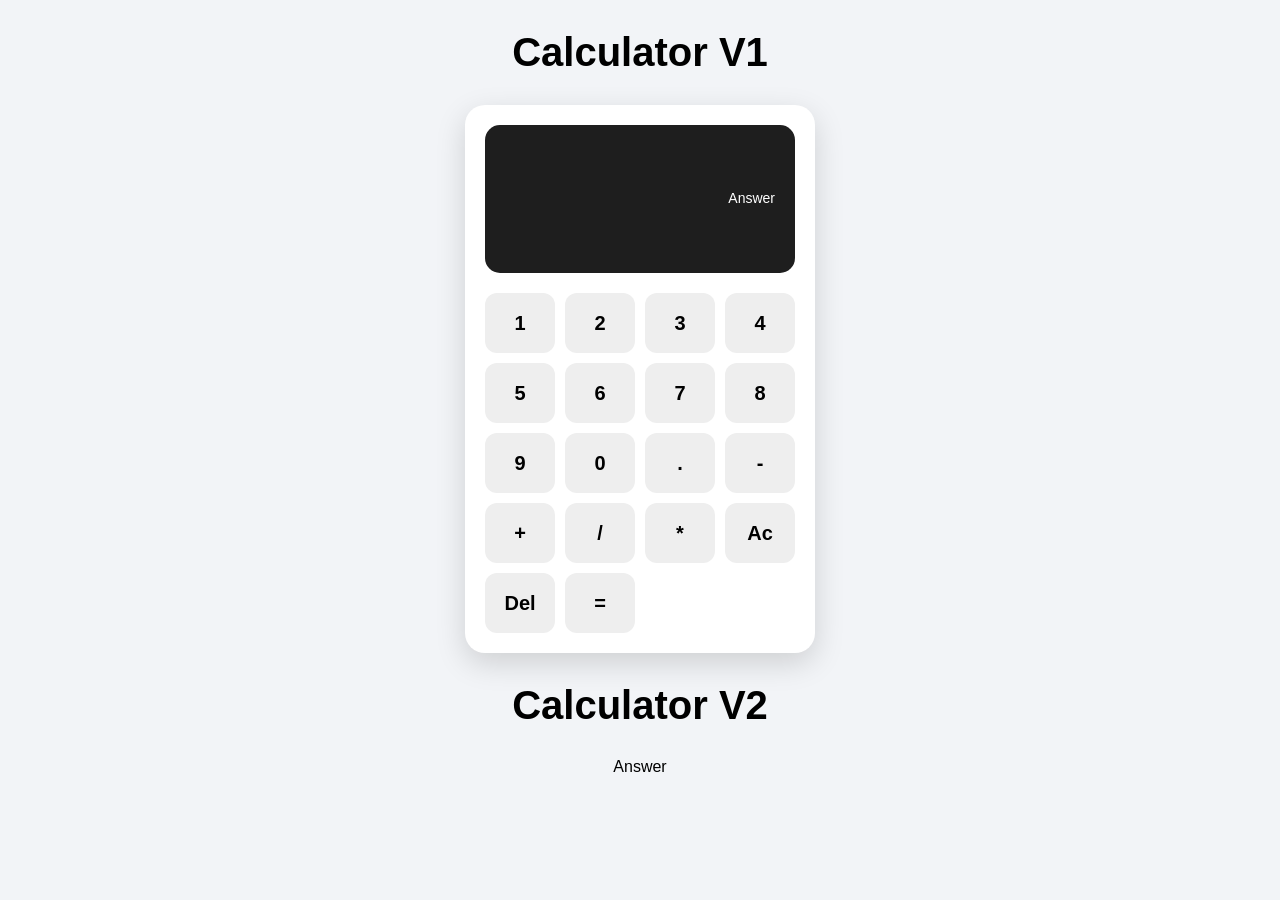
<file: Calculator/index.html>
<!DOCTYPE html>
<html lang="en">
<head>
    <meta charset="UTF-8">
    <meta name="viewport" content="width=device-width, initial-scale=1.0">
    <title>Document</title>
    <link rel="stylesheet" href="index.css">
</head>
<body>

<h1>Calculator V1</h1>
<div id="main">

    <div id="display">

        <div id="problem"></div>

        <div id="answerTitle">Answer</div>

        <div id="answer"></div>

    </div>

    <div id="controls"></div>

</div>
<h1>Calculator V2</h1>
<div id="main2">

<div id="display2">

        <div id="problem2"></div>

        <div id="answerTitle2">Answer</div>

        <div id="answer2"></div>

    </div>

    <div id="controls2"></div>


</div>

     
   <script src="index.js"></script>
</body>
</html>
</file>
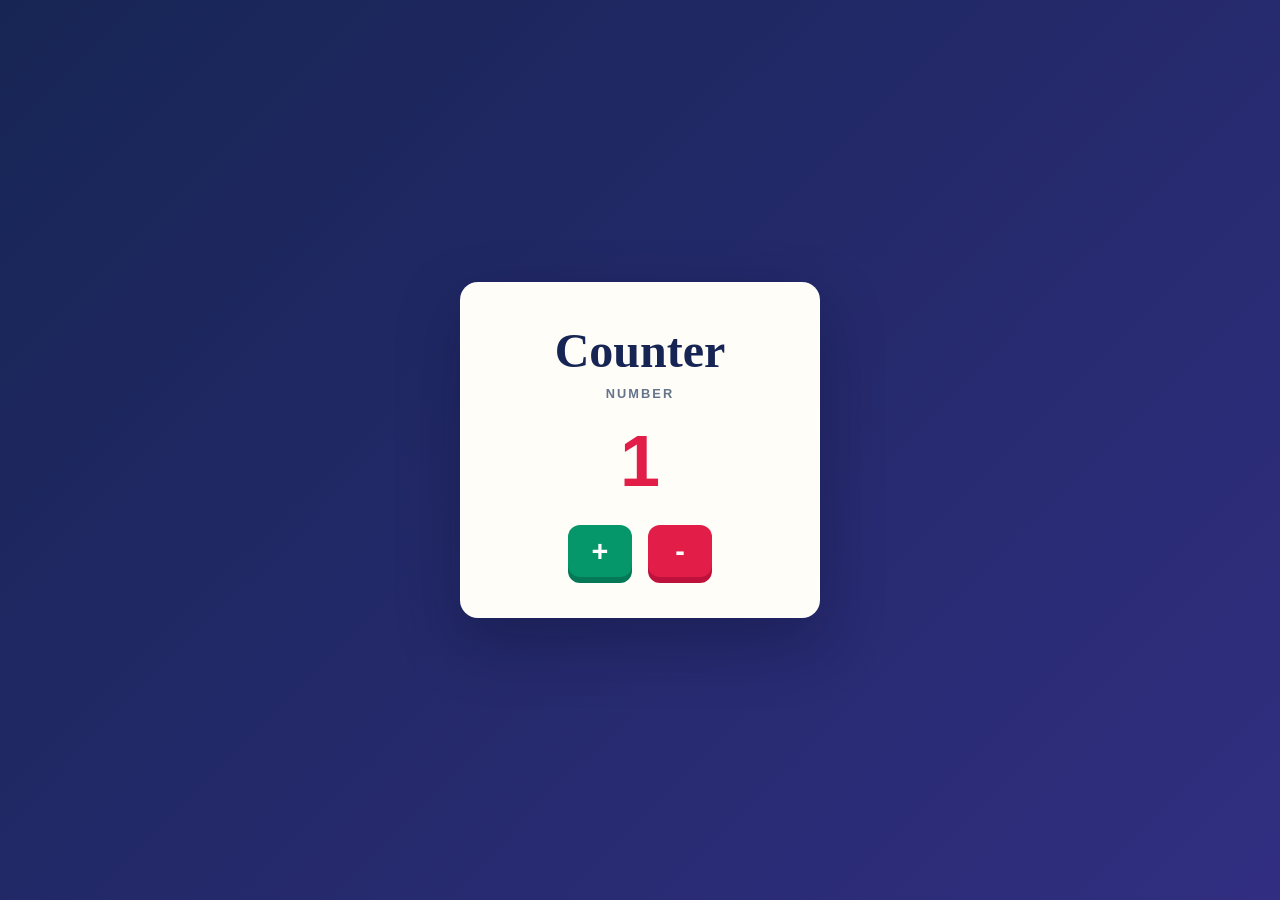
<file: COUNTER&NUMBER TRAKER/index.html>
<!DOCTYPE html>
<html lang="en">
<head>
    <meta charset="UTF-8">
    <meta name="viewport" content="width=device-width, initial-scale=1.0">
    <title>Document</title>
    <link rel="stylesheet" href="./index.css">
</head>
<body>
    <div>
        <h1>Counter</h1>
        <h2>number</h2>
        <div id ="number">1</div>
        <button id ="bt1">+</button>
        <button id="bt2">-</button>
    </div>
    <script src="./index.js"></script>
</body>
</html>
</file>
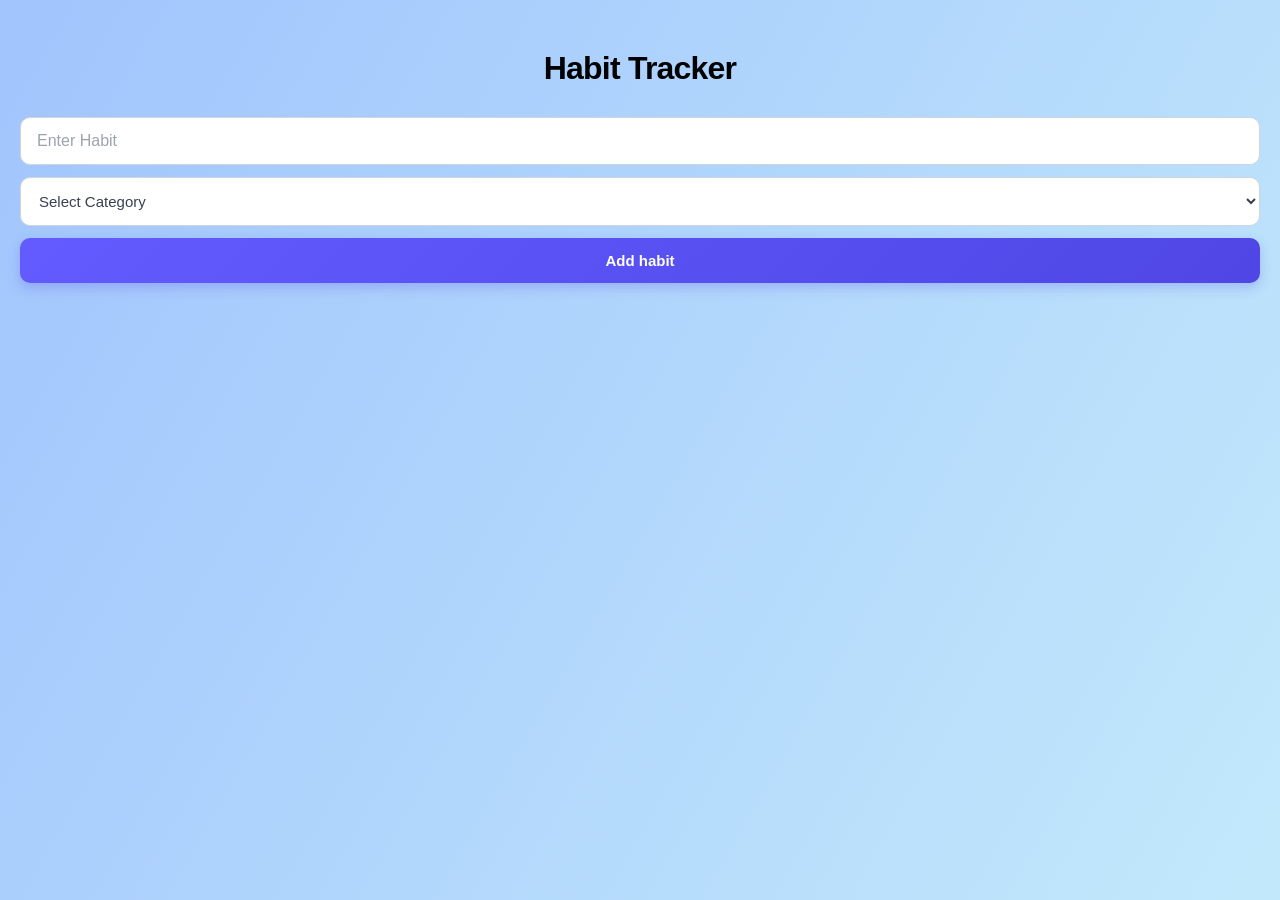
<file: HabitTracker/index.html>
<!DOCTYPE html>
<html lang="en">
<head>
    <meta charset="UTF-8">
    <meta name="viewport" content="width=device-width, initial-scale=1.0">
    <title>Document</title>
    <link rel="stylesheet" href="index.css">
</head>
<body>
      <center><h1>Habit Tracker</h1></center>
      <div id="Main">
        <input type="text" id="habitInput" required placeholder="Enter Habit">
        <select id="habitCategory" required>
    <option value="">Select Category</option>
    <option value="health">Health</option>
    <option value="fitness">Fitness</option>
    <option value="study">Study</option>
    <option value="work">Work</option>
    <option value="personal">Personal</option>
    <option value="finance">Finance</option>
    <option value="sleep">Sleep</option>
    <option value="mindfulness">Mindfulness</option>
    <option value="hobbies">Hobbies</option>
    <option value="social">Social</option>
</select>
        <button id="bt1"> Add habit</button>
       


              </div>
    <script src="index.js"></script>
</body>
</html>
</file>
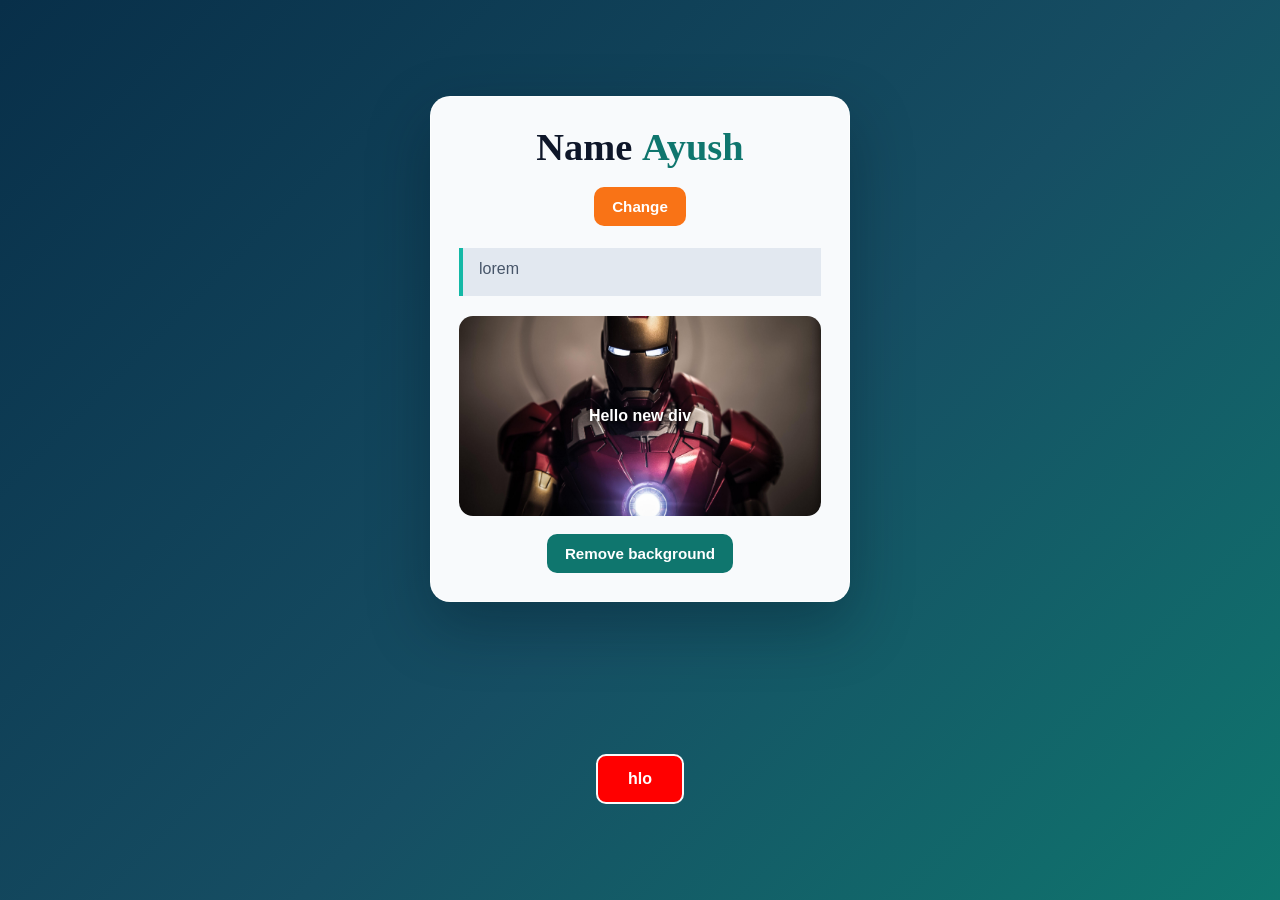
<file: Profile Card/index.html>
<!DOCTYPE html>
<html lang="en">
<head>
    <meta charset="UTF-8">
    <meta name="viewport" content="width=device-width, initial-scale=1.0">
    <title>Document</title>
    <link rel="stylesheet" href="index.css">
   
</head>
<body>
  

<div  id ="profile" class="profile-card">
     
      <div>
        <h1>Name  </h1> <h1 id="name"> Ayush </h1>
         <button id="button">Change </button>
        
      </div>
     
   </div>
     
     













    <script src="index.js"></script>
</body>
</html>
</file>
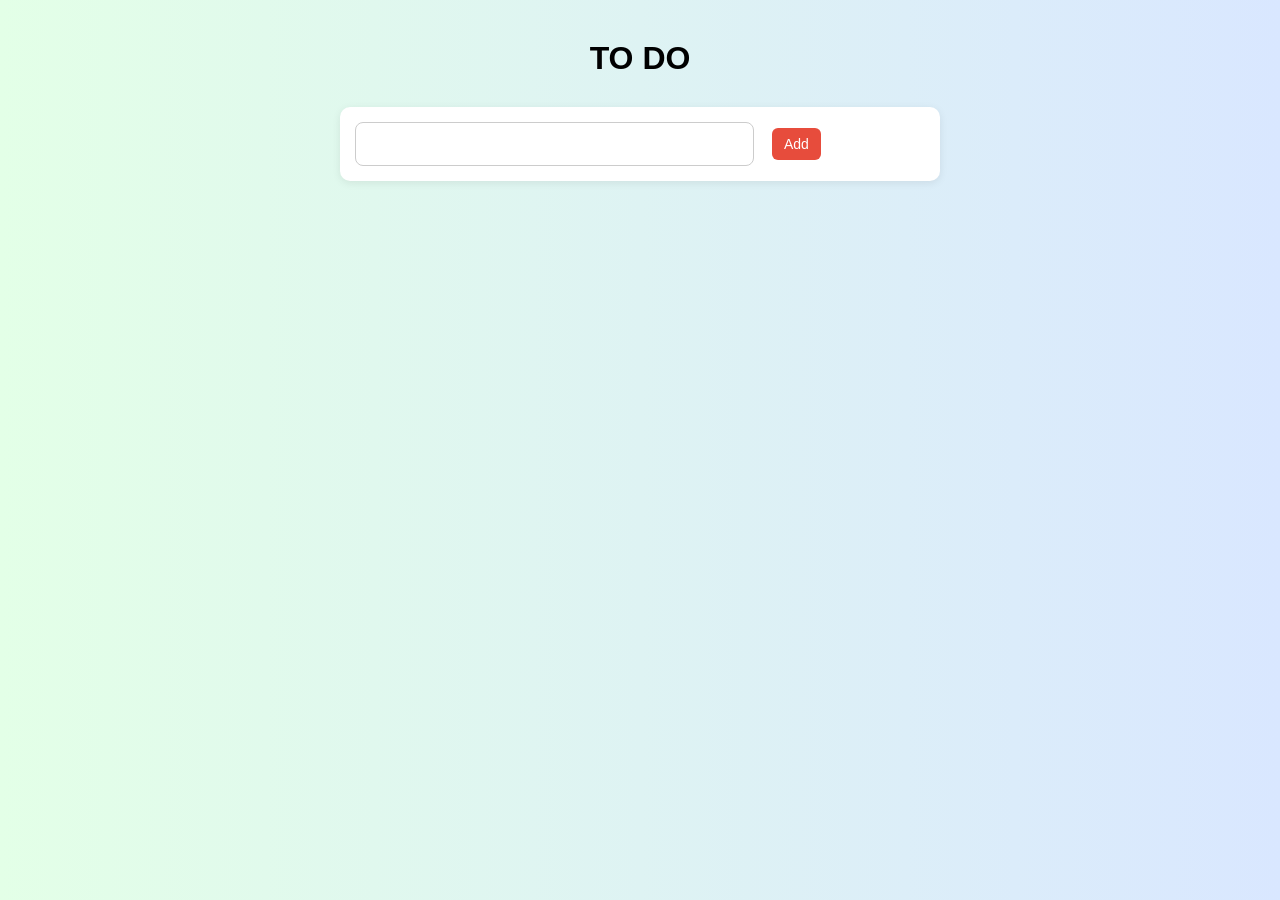
<file: todo tracker/index.html>
<!DOCTYPE html>
<html lang="en">
<head>
    <meta charset="UTF-8">
    <meta name="viewport" content="width=device-width, initial-scale=1.0">
    <title>Document</title>
    <link rel="stylesheet" href="index.css">
</head>
<body>
    <center><h1>TO DO</h1></center>
    <div id="main">
      <div>
        <input type="text" id='input'>
         <button id="bt1">Add</button>
      </div>






    </div>

    <script src="index.js"></script>
</body>
</html>
</file>
<file: Calculator/index.css>
* {
    margin: 0;
    padding: 0;
    box-sizing: border-box;
}

body {
    min-height: 100vh;
    background: #f2f4f7;
    font-family: Arial, sans-serif;

    display: flex;
    flex-direction: column;
    align-items: center;
}

/* Heading */

h1 {
    margin-top: 30px;
    margin-bottom: 30px;
    font-size: 40px;
    text-align: center;
}

/* Calculator */

#main {
    width: 350px;
    background: white;
    padding: 20px;
    border-radius: 20px;
    box-shadow: 0 10px 30px rgba(0, 0, 0, 0.15);
}

/* Display */
#answerTitle {
    color: white;
    font-size: 14px;
    text-align: right;
    margin-top: 10px;
    margin-bottom: 2px;
}
#display {
    width: 100%;
    min-height: 130px;
    background: #1e1e1e;
    border-radius: 15px;
    padding: 20px;
    margin-bottom: 20px;

    display: flex;
    flex-direction: column;
    justify-content: flex-end;
}

/* Problem */

#problem {
    min-height: 35px;
    color: #aaa;
    font-size: 20px;
    text-align: right;
    word-break: break-all;
}

/* Answer */

#answer {
    min-height: 45px;
    color: white;
    font-size: 35px;
    font-weight: bold;
    text-align: right;
    word-break: break-all;
}

/* Buttons */

#controls {
    display: grid;
    grid-template-columns: repeat(4, 1fr);
    gap: 10px;
}

#controls button {
    height: 60px;
    border: none;
    border-radius: 12px;
    background: #eeeeee;
    font-size: 20px;
    font-weight: 600;
    cursor: pointer;
}

#controls button:hover {
    background: #ddd;
}

#controls button:active {
    transform: scale(0.94);
}
</file>
<file: COUNTER&NUMBER TRAKER/index.css>
* {
	box-sizing: border-box;
}

body {
	min-height: 100vh;
	margin: 0;
	display: grid;
	place-items: center;
	padding: 24px;
	background: linear-gradient(135deg, #172554, #312e81);
	color: #172033;
	font-family: Georgia, 'Times New Roman', serif;
}

body > div {
	width: min(100%, 360px);
	padding: 40px 28px;
	text-align: center;
	background: #fffdf7;
	border: 1px solid rgba(255, 255, 255, 0.7);
	border-radius: 18px;
	box-shadow: 0 24px 60px rgba(8, 15, 45, 0.35);
}

h1 {
	margin: 0;
	color: #172554;
	font-size: clamp(2rem, 8vw, 3rem);
}

h2 {
	margin: 8px 0 24px;
	color: #64748b;
	font-family: Arial, sans-serif;
	font-size: 0.8rem;
	font-weight: 700;
	letter-spacing: 0.16em;
	text-transform: uppercase;
}

#number {
	margin-bottom: 28px;
	color: #e11d48;
	font-family: Arial, sans-serif;
	font-size: 4.5rem;
	font-weight: 800;
	line-height: 1;
}

button {
	width: 64px;
	height: 52px;
	margin: 0 6px;
	border: 0;
	border-radius: 12px;
	color: #ffffff;
	cursor: pointer;
	font-family: Arial, sans-serif;
	font-size: 1.8rem;
	font-weight: 700;
	transition: transform 160ms ease, box-shadow 160ms ease;
}

#bt1 {
	background: #059669;
	box-shadow: 0 6px 0 #047857;
}

#bt2 {
	background: #e11d48;
	box-shadow: 0 6px 0 #be123c;
}

button:hover {
	transform: translateY(-2px);
}

button:active {
	transform: translateY(3px);
	box-shadow: none;
}

button:focus-visible {
	outline: 3px solid #f59e0b;
	outline-offset: 4px;
}
</file>
<file: HabitTracker/index.css>
/* =========================
   RESET
========================= */

* {
    margin: 0;
    padding: 0;
    box-sizing: border-box;
}


/* =========================
   BODY
========================= */

body {
    font-family: Inter, Arial, sans-serif;
    min-height: 100vh;
    padding: 50px 20px;

    background: linear-gradient(
        120deg,
        #a1c4fd 0%,
        #c2e9fb 100%
    );

    color: #1f2937;
}

/* =========================
   MAIN CONTAINER
========================= */

.container {
    width: 100%;
    max-width: 700px;
    margin: 0 auto;

    padding: 35px;

    background: rgba(255, 255, 255, 0.96);

    border: 1px solid rgba(255, 255, 255, 0.5);
    border-radius: 20px;

    box-shadow:
        0 20px 50px rgba(0, 0, 0, 0.20),
        0 5px 15px rgba(0, 0, 0, 0.08);

    backdrop-filter: blur(10px);
}


/* =========================
   HEADING
========================= */

h1 {
    text-align: center;

    margin-bottom: 30px;

    font-size: 32px;
    font-weight: 800;

    letter-spacing: -0.8px;

    color: #000102;
}


/* =========================
   INPUT AREA
========================= */

.input-area {
    display: flex;
    gap: 12px;

    margin-bottom: 28px;
}


/* =========================
   INPUT
========================= */

#habitInput {
    flex: 1;

    padding: 14px 16px;

    border: 1px solid #d1d5db;
    border-radius: 10px;

    background: #ffffff;

    font-size: 16px;
    color: #111827;

    outline: none;

    transition:
        border-color 0.2s ease,
        box-shadow 0.2s ease,
        transform 0.2s ease;
}

#habitInput::placeholder {
    color: #9ca3af;
}

#habitInput:focus {
    border-color: #5448f1;

    box-shadow:
        0 0 0 4px rgba(84, 72, 241, 0.12);
}


/* =========================
   SELECT
========================= */

#habitCategory {
    padding: 14px 38px 14px 14px;

    border: 1px solid #d1d5db;
    border-radius: 10px;

    background: #ffffff;

    font-size: 15px;
    color: #374151;

    cursor: pointer;

    outline: none;

    transition: 0.2s ease;
}

#habitCategory:focus {
    border-color: #5448f1;

    box-shadow:
        0 0 0 4px rgba(84, 72, 241, 0.12);
}


/* =========================
   ADD BUTTON
========================= */

#bt1 {
    padding: 14px 22px;

    border: none;
    border-radius: 10px;

    background: linear-gradient(
        135deg,
        #635bff,
        #4f46e5
    );

    color: white;

    font-size: 15px;
    font-weight: 600;

    cursor: pointer;

    box-shadow:
        0 5px 12px rgba(79, 70, 229, 0.25);

    transition:
        transform 0.2s ease,
        box-shadow 0.2s ease,
        background 0.2s ease;
}

#bt1:hover {
    transform: translateY(-2px);

    box-shadow:
        0 8px 18px rgba(79, 70, 229, 0.35);
}

#bt1:active {
    transform: translateY(0);
}


/* =========================
   HABIT LIST
========================= */

#Main {
    display: flex;
    flex-direction: column;

    gap: 12px;
}


#Main > div {
    display: flex;
    align-items: flex-start;
    gap: 12px;

    padding: 16px 18px;

    background: #ffffff;
    border: 1px solid #e5e7eb;
    border-radius: 12px;

    box-shadow: 0 2px 6px rgba(0, 0, 0, 0.04);

    transition:
        transform 0.2s ease,
        box-shadow 0.2s ease,
        border-color 0.2s ease;

    /* Important */
    min-height: 60px;
}


/* =========================
   HABIT TEXT
========================= */

#Main span {
    flex: 1;

    min-width: 0;

    font-size: 16px;
    font-weight: 500;

    color: #1f2937;

    line-height: 1.5;

    /* Allow long text to wrap */
    overflow-wrap: anywhere;
    word-break: break-word;

    /* Don't cut the text */
    white-space: normal;
}


/* =========================
   COMPLETE BUTTON
========================= */

#Main div button {
    padding: 8px 13px;

    border: none;
    border-radius: 8px;

    background: #f3f4f6;

    color: #374151;

    font-size: 13px;
    font-weight: 600;

    cursor: pointer;

    transition: 0.2s ease;
}

#Main div button:first-of-type:hover {
    background: #dcfce7;
    color: #166534;
}


/* =========================
   REMOVE BUTTON
========================= */

#Main div button:last-child {
    background: #111827;
    color: white;
}

#Main div button:last-child:hover {
    background: #dc2626;

    transform: translateY(-1px);
}


/* =========================
   BUTTON ACTIVE
========================= */

#Main div button:active {
    transform: scale(0.96);
}


/* =========================
   COMPLETED HABIT
   Use this class from JS
========================= */

#Main .completed span {
    color: #9ca3af;

    text-decoration: line-through;
}


/* =========================
   EMPTY STATE
========================= */

#Main:empty::before {
    content: "No habits yet. Add your first habit above.";

    display: block;

    padding: 30px 20px;

    text-align: center;

    color: #9ca3af;

    font-size: 14px;

    border: 1px dashed #d1d5db;

    border-radius: 12px;

    background: #f9fafb;
}


/* =========================
   SCROLLBAR
========================= */

::-webkit-scrollbar {
    width: 8px;
}

::-webkit-scrollbar-track {
    background: transparent;
}

::-webkit-scrollbar-thumb {
    background: #9ca3af;
    border-radius: 10px;
}

::-webkit-scrollbar-thumb:hover {
    background: #6b7280;
}


/* =========================
   MOBILE
========================= */

@media (max-width: 600px) {

    body {
        padding: 25px 14px;
    }

    .container {
        padding: 24px 18px;

        border-radius: 16px;
    }

    h1 {
        font-size: 26px;

        margin-bottom: 22px;
    }

    .input-area {
        flex-direction: column;

        gap: 10px;
    }

    #habitInput,
    #habitCategory,
    #bt1 {
        width: 100%;
    }

    #bt1 {
        padding: 14px;
    }

    #Main > div {
        padding: 14px;

        flex-wrap: wrap;
    }

    #Main span {
        width: 100%;

        flex-basis: 100%;

        margin-bottom: 4px;
    }

    #Main div button {
        flex: 1;
    }
}


/* =========================
   SMALL MOBILE
========================= */

@media (max-width: 380px) {

    .container {
        padding: 20px 14px;
    }

    h1 {
        font-size: 23px;
    }

    #Main div button {
        font-size: 12px;

        padding: 8px 10px;
    }
}
</file>
<file: Profile Card/index.css>
* {
    box-sizing: border-box;
}

body {
    min-height: 100vh;
    margin: 0;
    display: grid;
    place-items: center;
    padding: 32px 20px;
    background: linear-gradient(135deg, #082f49, #164e63 55%, #0f766e);
    color: #172033;
    font-family: Arial, sans-serif;
}

.profile-card {
    width: min(100%, 420px);
    padding: 28px;
    overflow: hidden;
    text-align: center;
    background: #f8fafc;
    border: 1px solid rgba(255, 255, 255, 0.75);
    border-radius: 20px;
    box-shadow: 0 24px 60px rgba(2, 24, 38, 0.35);
}

.profile-card > div:first-child {
    margin-bottom: 22px;
}

h1 {
    display: inline;
    margin: 0;
    color: #0f172a;
    font-family: Georgia, 'Times New Roman', serif;
    font-size: clamp(1.6rem, 7vw, 2.4rem);
}

#name {
    color: #0f766e;
}

button {
    display: block;
    margin: 18px auto 0;
    padding: 11px 18px;
    border: 0;
    border-radius: 10px;
    background: #f97316;
    color: #ffffff;
    cursor: pointer;
    font-size: 0.95rem;
    font-weight: 700;
    transition: transform 160ms ease, filter 160ms ease;
}

button:hover {
    filter: brightness(1.08);
    transform: translateY(-2px);
}

button:active {
    transform: translateY(1px);
}

button:focus-visible,
.newbox:focus-visible {
    outline: 3px solid #facc15;
    outline-offset: 4px;
}

.profile-card > div:nth-child(2) {
    min-height: 48px;
    padding: 12px 16px;
    border-left: 4px solid #14b8a6;
    background: #e2e8f0;
    text-align: left;
}

.profile-card > div:nth-child(2) p {
    margin: 0;
    color: #475569;
}

.profile-card > div:nth-child(3) {
    width: 100% !important;
    height: 200px !important;
    margin-top: 20px;
    display: grid;
    place-items: center;
    border-radius: 14px;
    background-color: #cbd5e1;
    background-position: center;
    background-size: cover;
    color: #ffffff;
    font-weight: 700;
    text-shadow: 0 1px 4px rgba(0, 0, 0, 0.8);
}

.profile-card > button {
    background: #0f766e;
}

.newbox {
    min-width: 88px;
    margin: 24px auto 0;
    padding: 14px 18px;
    border: 2px solid #f8fafc;
    border-radius: 10px;
    background: #dc2626;
    color: #ffffff;
    cursor: pointer;
    font-weight: 700;
    text-align: center;
    transition: background-color 180ms ease, transform 180ms ease;
}

.newbox:hover {
    transform: scale(1.04);
}
</file>
<file: todo tracker/index.css>
/* Reset */
* {
    margin: 0;
    padding: 0;
    box-sizing: border-box;
}

body {
    font-family: Arial, sans-serif;
    background: linear-gradient(90deg, #e3ffe7 0%, #d9e7ff 100%);
    min-height: 100vh;
    padding: 40px 20px;
}


#main {
    width: 100%;
    max-width: 600px;
    margin: 30px auto;
}


#input {
    width: 70%;
    padding: 12px 15px;
    border: 1px solid #ccc;
    border-radius: 8px;
    font-size: 16px;
    outline: none;
}

#input:focus {
    border-color: #333;
}


#bt1 {
    padding: 12px 20px;
    margin-left: 8px;
    border: none;
    border-radius: 8px;
    background: #222;
    color: white;
    font-size: 15px;
    cursor: pointer;
}

#bt1:hover {
    background: #444;
}


#main > div {
    display: flex;
    align-items: center;
    gap: 10px;

    width: 100%;
    background: white;

    padding: 15px;
    margin-bottom: 12px;

    border-radius: 10px;
    box-shadow: 0 2px 8px rgba(0, 0, 0, 0.08);
}


#main span {
   flex: 1;
    min-width: 0;

    font-size: 16px;
    color: #222;

    overflow-x: auto;
    overflow-y: hidden;

    white-space: nowrap;

    scrollbar-width:thin;
}



#main > div button {
    flex-shrink: 0;
    white-space: nowrap;

    border: none;
    padding: 8px 12px;
    border-radius: 6px;

    cursor: pointer;
    font-size: 14px;
}

#main > div button:first-of-type {
    background: #eee;
    color: #222;
}


#main > div button:last-child {
    background: #e74c3c;
    color: white;
}

#main > div button:last-child:hover {
    background: #c0392b;
}


@media (max-width: 500px) {

    #input {
        width: 100%;
        margin-bottom: 10px;
    }

    #bt1 {
        width: 100%;
        margin-left: 0;
    }

    #main > div {
        flex-wrap: nowrap;
    }

    #main span {
        flex: 1;
        min-width: 0;
    }

    #main > div button {
        flex-shrink: 0;
    }
}
</file>
